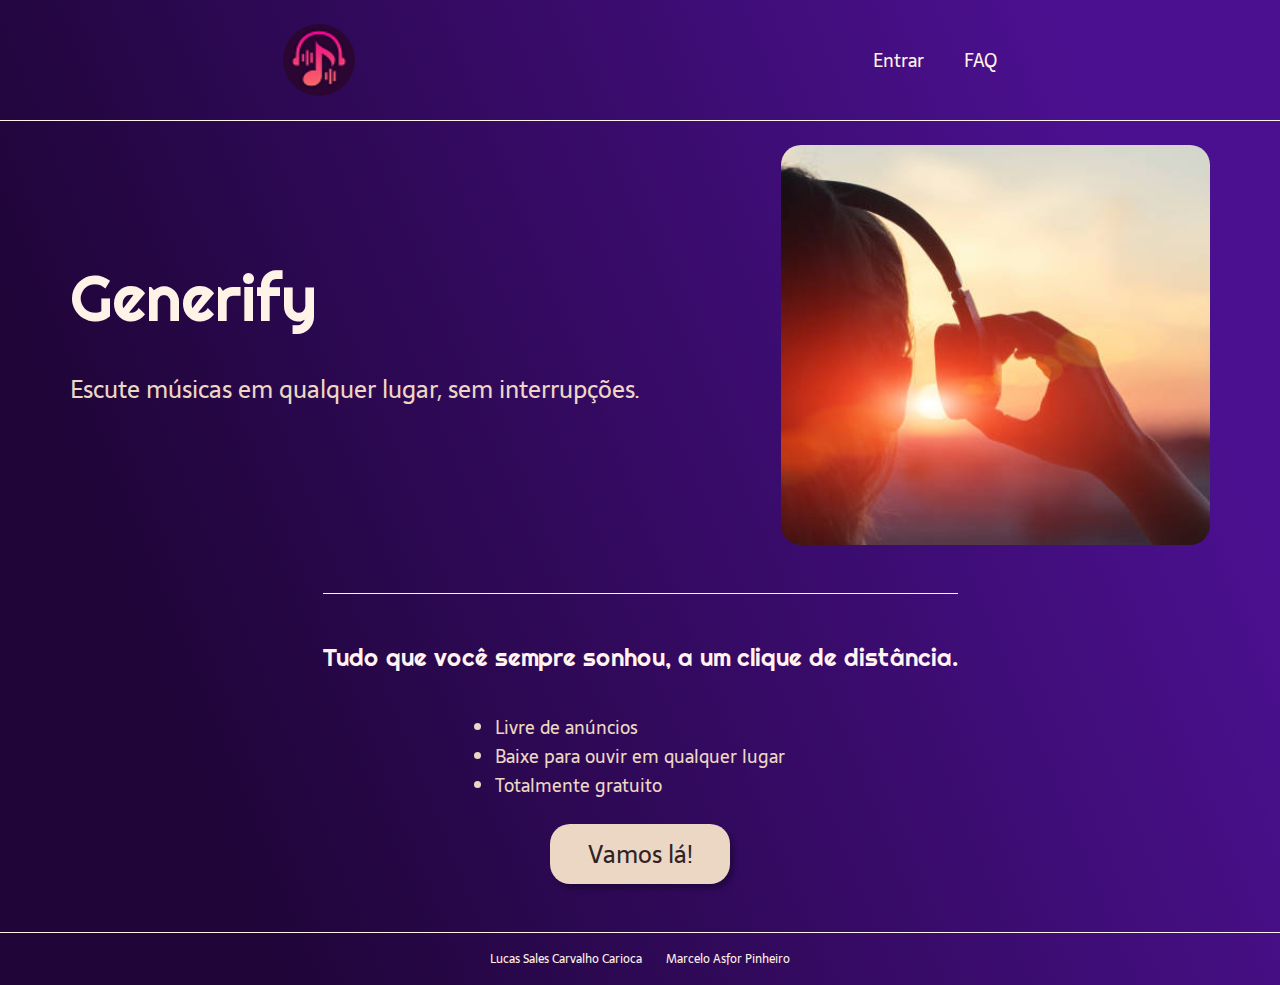
<file: index.html>
<!DOCTYPE html>
<html lang="pt-BR">
<head>
    <meta charset="UTF-8">
    <meta name="viewport" content="width=device-width, initial-scale=1.0">
    <meta name="description" content="Spotify Genérico">
    <link rel="stylesheet" type="text/css" href="css/style.css">
    <title>Generify</title>
</head>
<body>
    <header class="header">
        <img class="header-img" src="resources/logo.png" alt="Logo Generify">

        <nav class="header-menu">
            <a class="header-menu-item" href="login.html">Entrar</a>
            <a class="header-menu-item" href="faq.html">FAQ</a>
        </nav>
    </header>

    <main class="content">
        <section class="content-main">
            <div class="content-main-div">
                <h1 class="content-main-title">Generify</h1>
                <h2 class="content-main-subtitle">Escute músicas em qualquer lugar, sem interrupções.</h2>
            </div>
            <img class="content-main-img" src="resources/imghomepage.png" alt="Imagem Home Page">
        </section>

        <section class="content-minor">
            <h3 class="content-minor-title">Tudo que você sempre sonhou, a um clique de distância.</h3>
            <ul class="content-minor-list">
                <li class="content-minor-list-item">Livre de anúncios</li>
                <li class="content-minor-list-item">Baixe para ouvir em qualquer lugar</li>
                <li class="content-minor-list-item">Totalmente gratuito</li>
            </ul>
            <button class="content-minor-button">Vamos lá!</button>
        </section>
    </main>

    <footer class="footer">
        <p class="footer-devs">Lucas Sales Carvalho Carioca</p>
        <p class="footer-devs">Marcelo Asfor Pinheiro</p>
    </footer>
</body>
</html>
</file>
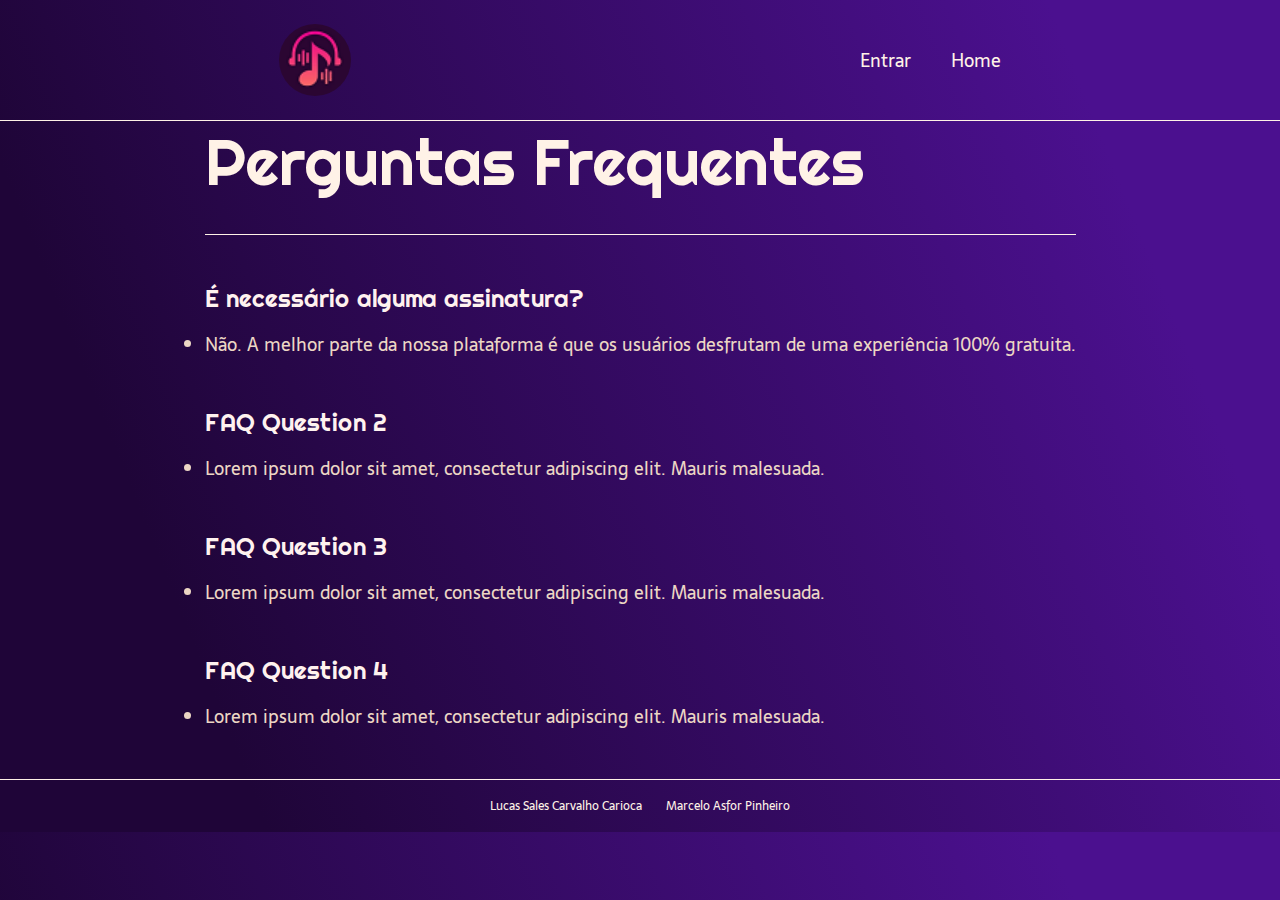
<file: faq.html>
<!DOCTYPE html>
<html lang="pt-BR">
<head>
    <meta charset="UTF-8">
    <meta name="viewport" content="width=device-width, initial-scale=1.0">
    <meta name="description" content="Spotify Genérico">
    <link rel="stylesheet" type="text/css" href="css/style.css">
    <title>FAQ - Generify</title>
</head>
<body>
    <header class="header">
        <img class="header-img" src="resources/logo.png" alt="Logo Generify">

        <nav class="header-menu">
            <a class="header-menu-item" href="login.html">Entrar</a>
            <a class="header-menu-item" href="index.html">Home</a>
        </nav>
    </header>

    <main class="content">
        <section class="content-main">
            <div class="content-main-div">
                <h1 class="content-main-title">Perguntas Frequentes</h1>
                <div class="content-main-div-faq">
                    <ul>
                        <h3 class="content-main-faq">É necessário alguma assinatura?</h3>
                        <li class="content-main-answer">Não. A melhor parte da nossa plataforma é que os usuários desfrutam de uma experiência <strong>100% gratuita</strong>.</li>
    
                        <h3 class="content-main-faq">FAQ Question 2</h3>
                        <li class="content-main-answer">Lorem ipsum dolor sit amet, consectetur adipiscing elit. Mauris malesuada.</li>

                        <h3 class="content-main-faq">FAQ Question 3</h3>
                        <li class="content-main-answer">Lorem ipsum dolor sit amet, consectetur adipiscing elit. Mauris malesuada.</li>

                        <h3 class="content-main-faq">FAQ Question 4</h3>
                        <li class="content-main-answer">Lorem ipsum dolor sit amet, consectetur adipiscing elit. Mauris malesuada.</li>
                    </ul>
                </div>
            </div>
        </section>
    </main>

    <footer class="footer">
        <p class="footer-devs">Lucas Sales Carvalho Carioca</p>
        <p class="footer-devs">Marcelo Asfor Pinheiro</p>
    </footer>
</body>
</html>
</file>
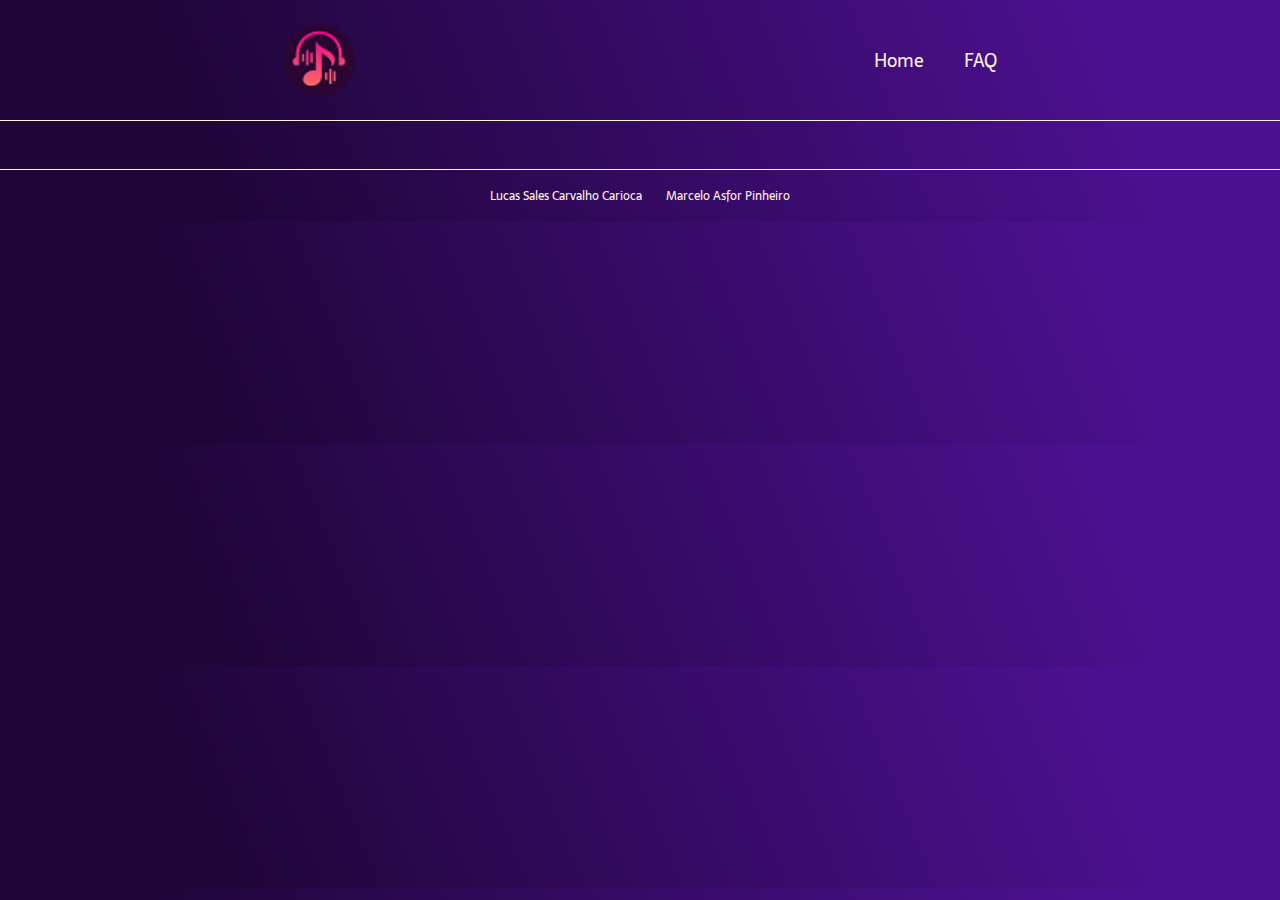
<file: login.html>
<!DOCTYPE html>
<html lang="pt-BR">
<head>
    <meta charset="UTF-8">
    <meta name="viewport" content="width=device-width, initial-scale=1.0">
    <meta name="description" content="Spotify Genérico">
    <link rel="stylesheet" type="text/css" href="css/style.css">
    <title>Generify</title>
</head>
<body>
    <header class="header">
        <img class="header-img" src="resources/logo.png" alt="Logo Generify">

        <nav class="header-menu">
            <a class="header-menu-item" href="index.html">Home</a>
            <a class="header-menu-item" href="faq.html">FAQ</a>
        </nav>
    </header>

    <main class="content">
        <section>
            
        </section>
    </main>

    <footer class="footer">
        <p class="footer-devs">Lucas Sales Carvalho Carioca</p>
        <p class="footer-devs">Marcelo Asfor Pinheiro</p>
    </footer>
</body>
</html>
</file>
<file: css/style.css>
@import url('https://fonts.googleapis.com/css2?family=Righteous&family=Sarala:wght@400;700&display=swap');
/* 
font-family: 'Righteous', cursive;
font-family: 'Sarala', sans-serif;
*/

* {
    margin: 0;
    padding: 0;
    box-sizing: border-box;
    text-decoration: none;
}

body {
    font-size: 100%;
    background: linear-gradient(68.15deg, #1f0538 16.62%, #4b108f 85.61%);
}

.header {
    display: flex;
    flex-direction: row;
    align-items: center;
    justify-content: space-around;
    padding: 24px;
}

.header-img {
    height: 72px;
    border: none;
    border-radius: 40px;
}

.header-menu {
    display: flex;
    gap: 40px;
}

.header-menu-item {
    font-family: 'Sarala', sans-serif;
    color: #FFF2E7;
    font-weight: 400;
    font-size: 18px;
}

.content {
    border-top: 0.4px solid #FFF2E7;
    margin-bottom: 48px;
}

.content-main {
    display: flex;
    flex-direction: row;
    align-items: center;
    justify-content: space-around;
}

.content-main-div {
    display: flex;
    flex-direction: column;
    gap: 32px;
}

.content-main-title {
    font-family: 'Righteous', cursive;
    font-weight: 400;
    font-size: 64px;
    color: #FFF2E7;
}

.content-main-subtitle {
    font-family: 'Sarala', sans-serif;
    font-weight: 400;
    font-size: 24px;
    color: #ECD6C4;
}

.content-main-img {
    margin-top: 24px;
    height: 400px;
    border: none;
    border-radius: 20px;
}

.content-minor {
    display: flex;
    flex-direction: column;
    align-items: center;
    gap: 24px;
    margin-top: 48px;
}

.content-minor-title {
    border-top: 0.4px solid #FFF2E7;
    padding-top: 48px;
    font-family: 'Righteous', cursive;
    font-weight: 400;
    font-size: 24px;
    color: #FFF2EF;
    margin-bottom: 16px;
}

.content-minor-list {
    font-family: 'Sarala', sans-serif;
    font-weight: 300;
    font-size: 18px;
    color: #ECD6C4;
}

.content-minor-button {
    font-family: 'Sarala', sans-serif;
    font-weight: 400;
    font-size: 24px;
    color: #2F2325;
    background-color: #ECD6C4;
    width: 180px;
    height: 60px;
    border: none;
    text-align:center;
    padding: 8px;
    box-shadow: 4px 5px 4px rgba(0, 0, 0, 0.25);
    border-radius: 20px;
}

.content-minor-button:hover {
    background-color: rgba(236, 214, 196, 0.53);
}

.footer {
    border-top: 0.4px solid #FFF2E7;
    display: flex;
    flex-direction: row;
    align-items: center;
    justify-content: center;
    padding: 16px;
}

.footer-devs {
    display: block;
    margin: 0 12px;
    font-family: 'Sarala', sans-serif;
    color: #FFF2E7;
    font-weight: 400;
    font-size: 12px;
}

.content-main-div-faq {
    border-top: 0.4px solid #FFF2E7;
}

.content-main-faq {
    padding-top: 48px;
    font-family: 'Righteous', cursive;
    font-weight: 400;
    font-size: 24px;
    color: #FFF2EF;
    margin-bottom: 16px;
}

.content-main-answer {
    font-family: 'Sarala', sans-serif;
    font-weight: 300;
    font-size: 18px;
    color: #ECD6C4;
}
</file>
